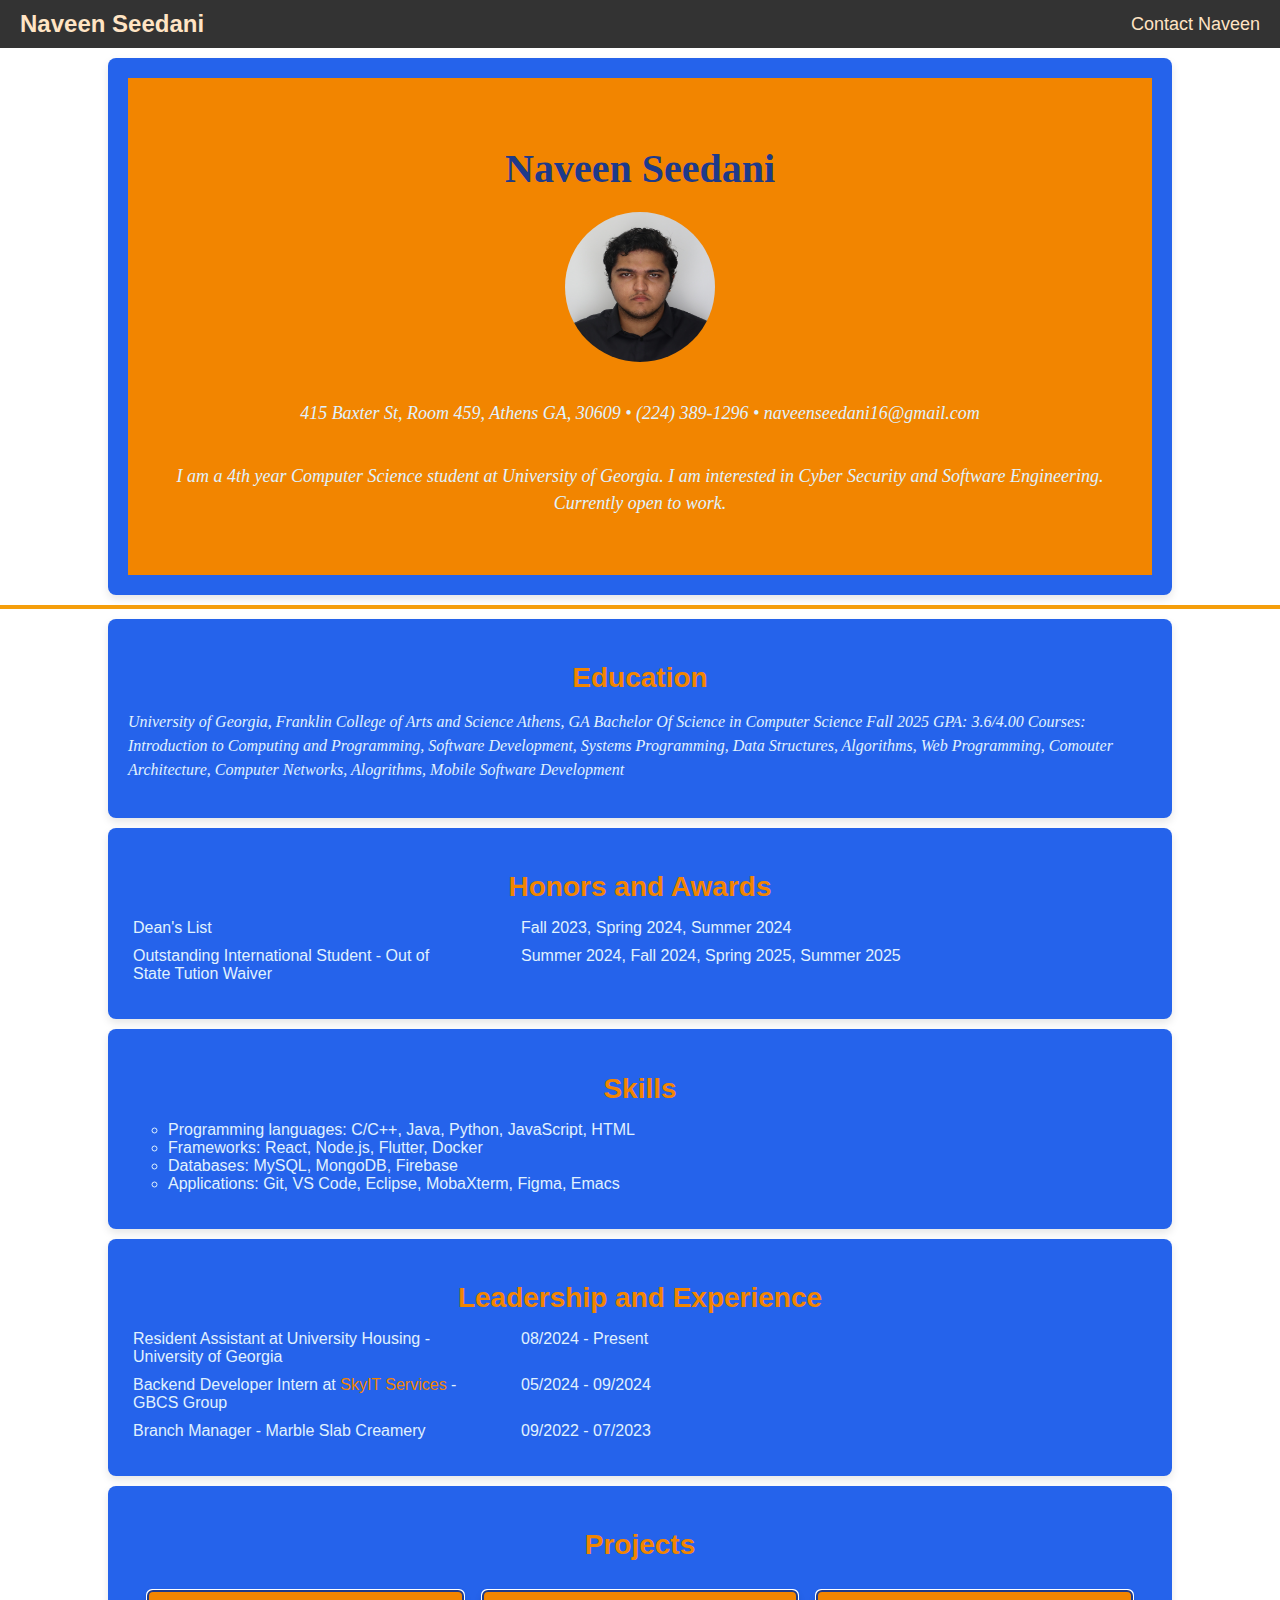
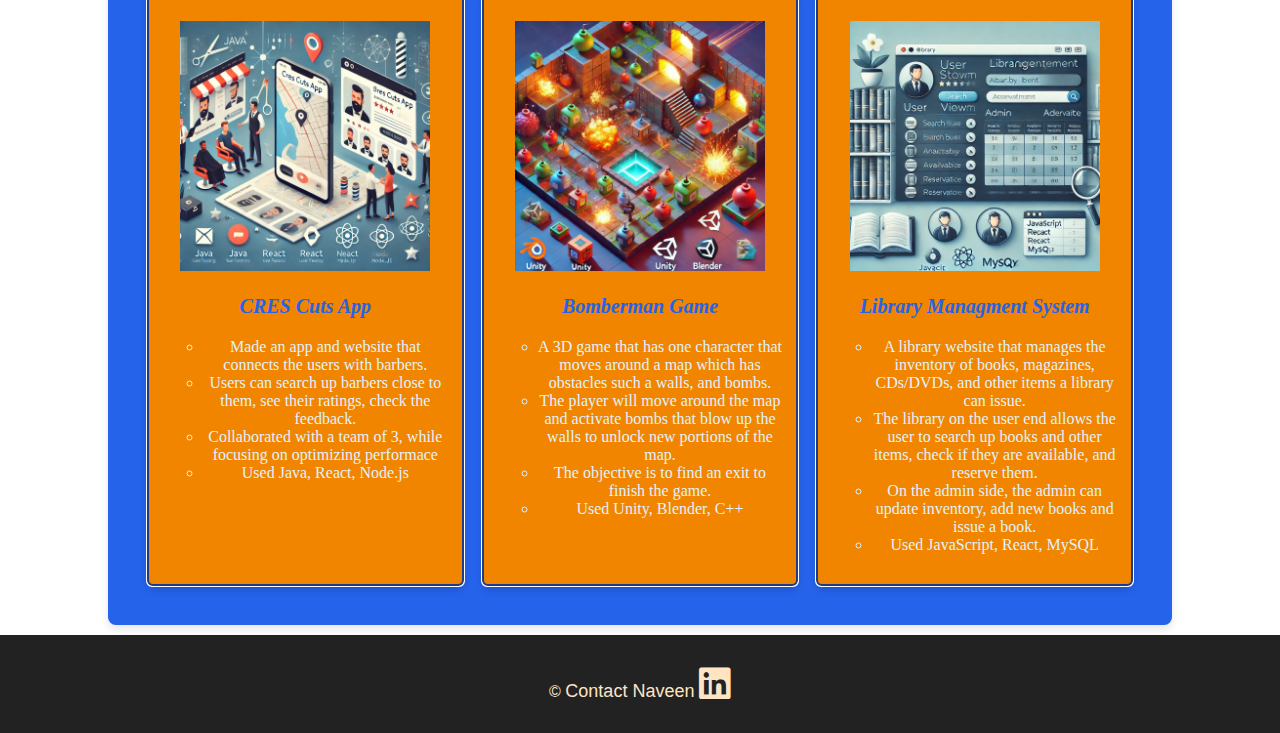
<file: index.html>
<!DOCTYPE html>
<html lang="en">
<head>
    <meta charset="UTF-8">
    <meta name="viewport" content="width=device-width, initial-scale=1.0">
    <title>Naveen Seedani</title>
    <link rel="stylesheet"  href="https://cdnjs.cloudflare.com/ajax/libs/font-awesome/6.0.0-beta3/css/all.min.css">
    <link rel="stylesheet" href="./CSS/style_template.css">
</head>
<body>
    <nav>
        <span class="name">Naveen Seedani</span>
        <div class="links">
            <a href=./contact.html class="contact-link">Contact Naveen</a>
        </div>
    </nav>
    <section>
        <div class="splash">
            <h1>Naveen Seedani</h1>
            <img src="./images/IMG_9337.jpg" width="150" height="150" alt="Headshot-Naveen">
            <p>415 Baxter St, Room 459, Athens GA, 30609 &bullet; (224) 389-1296 &bullet; naveenseedani16@gmail.com</p>
            <p> I am a 4th year Computer Science student at University of Georgia. I am interested in Cyber Security and Software Engineering. Currently open to work.</p>
        </div>
    </section>
    <hr>
    <section>
        <h2>Education</h2>
        <p>University of Georgia, Franklin College of Arts and Science Athens, GA Bachelor Of Science in Computer Science Fall 2025 GPA: 3.6/4.00 Courses: Introduction to Computing and Programming, Software Development, Systems Programming, Data Structures, Algorithms, Web Programming, Comouter Architecture, Computer Networks, Alogrithms, Mobile Software Development</p>
    </section>
    <section>
        <h2>Honors and Awards</h2>
        <dl>
            <dt>Dean's List</dt>
            <dd>Fall 2023, Spring 2024, Summer 2024</dd>
            <dt>Outstanding International Student - Out of State Tution Waiver</dt>
            <dd>Summer 2024, Fall 2024, Spring 2025, Summer 2025</dd>
        </dl>
    </section>
    <section>
        <h2>Skills</h2>
        <ul>
            <li>Programming languages: C/C++, Java, Python, JavaScript, HTML</li>
            <li>Frameworks: React, Node.js, Flutter, Docker</li>
            <li>Databases: MySQL, MongoDB, Firebase</li>
            <li>Applications: Git, VS Code, Eclipse, MobaXterm, Figma, Emacs</li>
        </ul>
    </section>
    <section>
        <h2>Leadership and Experience</h2>
        <dl>
            <dt>Resident Assistant at University Housing - University of Georgia</dt>
            <dd>08/2024 - Present</dd>
            <dt>Backend Developer Intern at <a href="https://skyit.services/">SkyIT Services</a> - GBCS Group</dt>
            <dd>05/2024 - 09/2024</dd>
            <dt>Branch Manager - Marble Slab Creamery</dt>
            <dd>09/2022 - 07/2023</dd>
        </dl>
    </section>
    <section>
        <h2>Projects</h2>
        <div class="three-col">
            <div class="card">
                <img src="./images/CresCutImg.webp" width="250" height="250" alt="Cres Cuts App">
                <h3>CRES Cuts App</h3>
                <ul>
                    <li>Made an app and website that connects the users with barbers.</li>
                    <li>Users can search up barbers close to them, see their ratings, check the feedback.</li>
                    <li>Collaborated with a team of 3, while focusing on optimizing performace</li>
                    <li>Used Java, React, Node.js</li>
                </ul>
            </div>
            <div class="card">
                <img src="./images/BomberManGameImg.webp" width="250" height="250" alt="Bomberman Game">
                <h3>Bomberman Game</h3>
                <ul>
                    <li>A 3D game that has one character that moves around a map which has obstacles such a walls, and bombs.</li>
                    <li>The player will move around the map and activate bombs that blow up the walls to unlock new portions of the map.</li>
                    <li>The objective is to find an exit to finish the game.</li>
                    <li>Used Unity, Blender, C++</li>
                </ul>
            </div>
            <div class="card">
                <img src="./images/LMSImg.webp" width="250" height="250" alt="Library Managment System">
                <h3>Library Managment System</h3>
                <ul>
                    <li>A library website that manages the inventory of books, magazines, CDs/DVDs, and other items a library can issue.</li>
                    <li>The library on the user end allows the user to search up books and other items, check if they are available, and reserve them.</li>
                    <li>On the admin side, the admin can update inventory, add new books and issue a book.</li>
                    <li>Used JavaScript, React, MySQL</li>
                </ul>
            </div>
        </div>
    </section>
    <footer>
        <div class="links-footer">
            <p>©&nbsp;<a href="./contact.html" class="contact-link">Contact Naveen</a>
            <a href="https://www.linkedin.com/in/naveen-seedani-4948a4268/" class="linkedin-link"> 
                <i class="fab fa-linkedin fa-2x"></i>
            </a>
        </div>
    </footer>
</body>
</html>
</file>
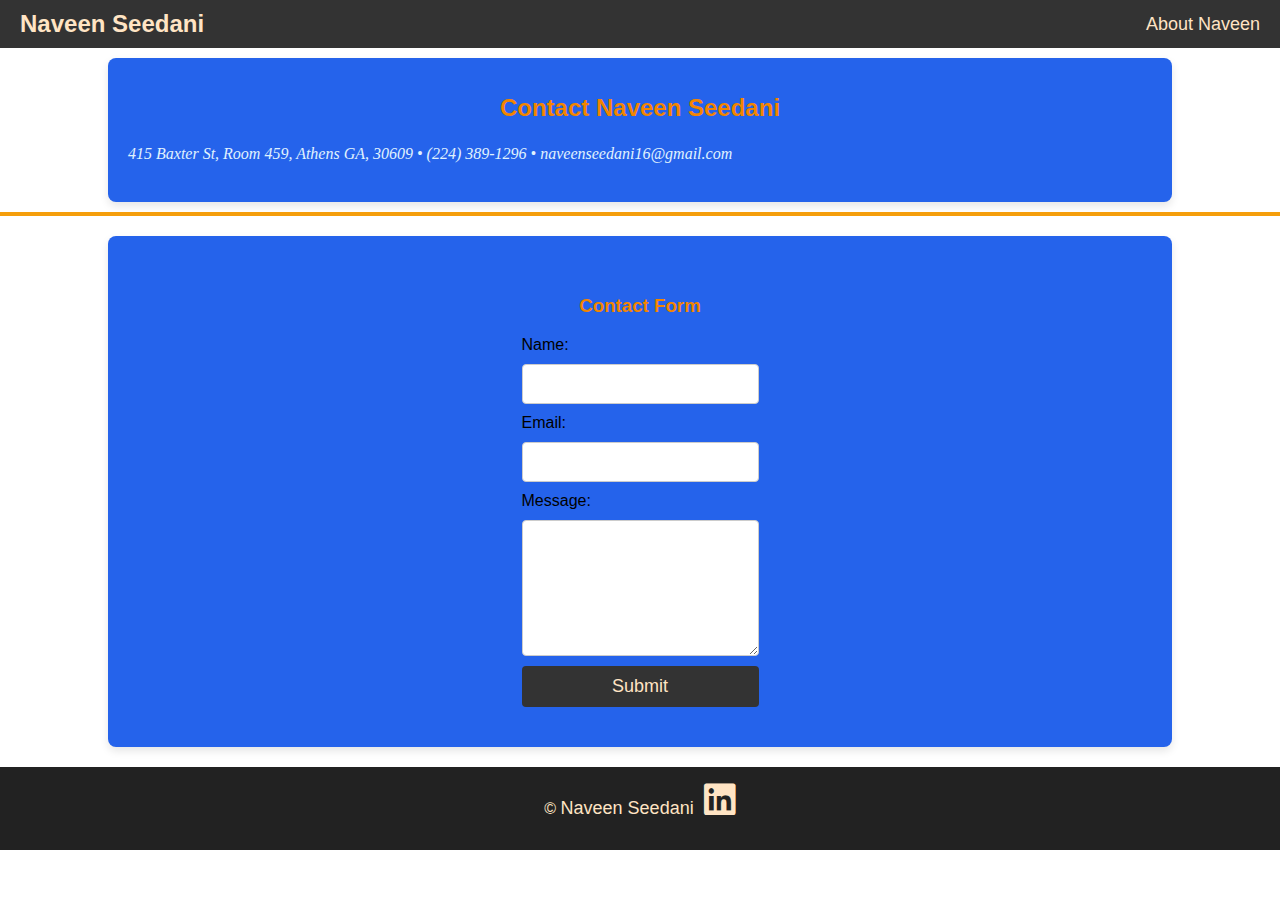
<file: contact.html>
<!DOCTYPE html>
<html lang="en">
<head>
    <meta charset="UTF-8">
    <meta name="viewport" content="width=device-width, initial-scale=1.0">
    <title>Contact Naveen</title>
    <link rel="stylesheet"  href="https://cdnjs.cloudflare.com/ajax/libs/font-awesome/6.0.0-beta3/css/all.min.css">
    <link rel="stylesheet" href="./CSS/style_template.css">
</head>
</head>
<body>
    <nav>
        <span class="name">Naveen Seedani</span>
        <div class="links">
            <a href="./index.html" class="about-link">About Naveen</a>
        </div>
    </nav>
    <section>
        <h1>Contact Naveen Seedani</h1>
        <p>415 Baxter St, Room 459, Athens GA, 30609 &bullet; (224) 389-1296 &bullet; naveenseedani16@gmail.com</p>
    </section>
    <hr>
    <div class="one-col">
        <div class="contact-card">
            <h3>Contact Form</h3>
            <form action="https://formsubmit.co/bb087b9b102730559de2b7d4ba4d018d" method="post">
                Name: <input type="text" name="name" required>
                Email: <input type="email" name="email" required>
                Message: <textarea name="message" rows="6" required></textarea>
                <button type="submit">Submit</button>
                <input type="hidden" name="_captcha" value="false">
                <input type="hidden" name="_next" value="./thankyou.html">
            </form>
        </div>
    </div>
   
    <footer>
        <div class="links-footer">
            <p>©&nbsp;<a href=./index.html class="about-link">Naveen Seedani</a></p>
            <a href="https://www.linkedin.com/in/naveen-seedani-4948a4268/" class="linkedin-link">
                <i class="fab fa-linkedin fa-2x"></i>
            </a>
        </div>
    </footer>
</body>
</html>
</file>
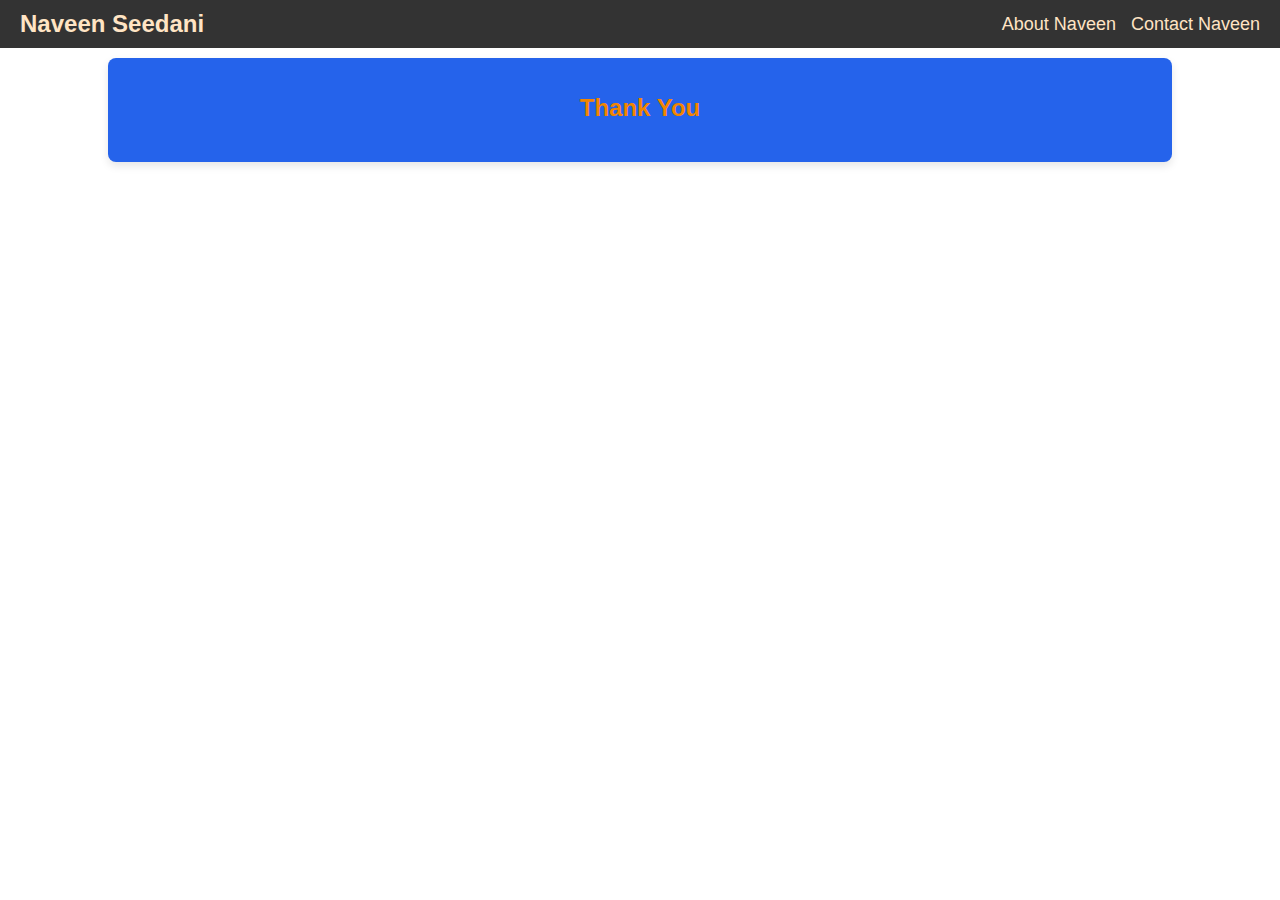
<file: thankyou.html>
<!DOCTYPE html>
<html lang="en">
<head>
    <meta charset="UTF-8">
    <meta name="viewport" content="width=device-width, initial-scale=1.0">
    <title>Thank You</title>
    <link rel="stylesheet"  href="https://cdnjs.cloudflare.com/ajax/libs/font-awesome/6.0.0-beta3/css/all.min.css">
    <link rel="stylesheet" href="./CSS/style_template.css">
</head>
<body>
    <nav>
        <span class="name">Naveen Seedani</span>
        <div class="links">
            <a href="./index.html" class="about-link">About Naveen</a>
            <a href="./contact.html" class="contact-link">Contact Naveen</a>
        </div>
    </nav>
    <section>
        <h1>Thank You</h1>
    </section>
</file>
<file: CSS/style_template.css>
/* General Styles */
body {
    padding: 0;
    margin: 0;
    font-size: 16px;
    font-family: Arial, Helvetica, sans-serif;
}

/* Nav Styles */
nav {
    background-color: #333;
    color: bisque;
    padding: 10px 20px;
    display: flex;
    justify-content: space-between;
    align-items: center;
}
.name {
    font-size: 24px;
    font-weight: bold;
}
nav .links {
    display: flex;
    gap: 15px; 
}

nav .links a {
    color: bisque;
    text-decoration: none;
    font-size: 18px; 
}

nav .links a:hover {
    text-decoration: underline; 
    color: lightgray;
}

/* Footer Styles */
footer {
    background-color: #222;
    color: bisque;
    padding: 15px;
    display: flex;
    justify-content: center;
    align-items: center;
    gap: 15px;
}

footer .links-footer {
    display: flex;
    gap: 10px;
}

footer a {
    color: bisque;
    text-decoration: none;
    font-size: 18px;
}

footer a:hover {
    text-decoration: underline;
    color: lightgray;
}

/* Splash Section */
.splash {
    background-color: #f28500;
    display: flex;
    flex-direction: column;
    align-items: center;
    padding: 40px 20px;
}

.splash h1 {
    color: #1e3a8a;
    font-size: 40px;
    font-family: cursive;
    margin-bottom: 20px;
}

.splash img {
    border: #222;
    border-radius: 50%;
    height: 150px;
    width: 150px;
    margin-bottom: 20px;
}

.splash p {
    color: #e0f2fe;
    font-size: 18px;
    font-family: Georgia, 'Times New Roman', Times, serif;
    font-style: italic;
    text-align: center;
}

/* Horizontal Rules */
hr {
    border: 2px solid #f59e0b;
}

/* Sections */
section {
    padding: 20px;
    margin: 10px auto;
    background-color: #2563eb;
    border-radius: 8px;
    box-shadow: 0 4px 8px rgba(0, 0, 0, 0.1);
    max-width: 80%;
}

/* Section Headings */
section h2 {
    text-align: center;
    font-size: 28px;
    font-family: 'Franklin Gothic Medium', 'Arial Narrow', Arial, sans-serif;
    color: #f28500;
    margin-bottom: 10px;
}

/* Paragraph Styles */
section p {
    font-style: italic;
    font-size: 16px;
    font-family: Georgia, 'Times New Roman', Times, serif;
    color: #e0f2fe;
    list-style-type: circle;
    line-height: 1.5;
}

/* link styles */
section a {
    color: #f28500;
    text-decoration: none;
    font-size: 16px;
}
section a:hover {
    color: #f59e0b;
    text-decoration: underline;
}

/* List Styles */
ul {
    list-style-type: circle;
    font-size: 16px;
    color: #e0f2fe;
}

dl {
    display: grid;
    font-size: 16px;
    grid-template-columns: 1fr 2fr;
    gap: 10px;
    color: #e0f2fe;
}
dl dt{
    padding-left: 5px;
}
dl dd{
    padding-left: 5px;
    list-style: circle;
}

/* Project Section */
.three-col {
    display: grid;
    grid-template-columns: repeat(3, 1fr);
    gap: 20px;
    padding: 20px;
}

.card {
    background-color: #f28500;
    box-shadow: 0 4px 8px 0 rgba(0,0,0,0.2);
    transition: 0.3s;
    border-radius: 5px;
    outline: auto;
    padding: 15px;
    text-align: center;
    font-family: Georgia, 'Times New Roman', Times, serif;
    font-size: 15px;
    color: #1e3a8a;
}

.card img {
    border-radius: 5px 5px 0 0;
    padding-top: 15px;
}

.card h3 {
    font-size: 20px;
    font-family: Georgia, 'Times New Roman', Times, serif;
    font-style: italic;
    color: #2563eb;
}

/* Contact Page Styles */
.one-col {
    background-color: #2563eb;
    display: flex;
    flex-direction: column;
    align-items: center;
    justify-content: center;
    padding: 40px 20px;
    border-radius: 8px;
    box-shadow: 0 4px 8px rgba(0, 0, 0, 0.1);
    max-width: 80%;
    margin: 20px auto;
}

section h1{
    text-align: center;
    margin-bottom: 20px;
    color: #f28500;
    font-size: 24px;
}

.one-col h3{
    text-align: center;
    color: #f28500;
}

form {
    width: 100%;
    display: flex;
    flex-direction: column;
    gap: 10px;
    box-sizing: border-box;
}

form input, form textarea {
    width: 100%;
    padding: 10px;
    border: 1px solid #ccc;
    border-radius: 4px;
    font-size: 16px;
    box-sizing: border-box;
}

form input:focus, form textarea:focus {
    border-color: #333;
    outline: none;
}

form button {
    width: 100%;
    background-color: #333;
    color: bisque;
    padding: 10px;
    font-size: 18px;
    border: none;
    border-radius: 4px;
    cursor: pointer;
    transition: background-color 0.3s;
    box-sizing: border-box;
}

form button:hover {
    background-color: #555;
}
</file>
